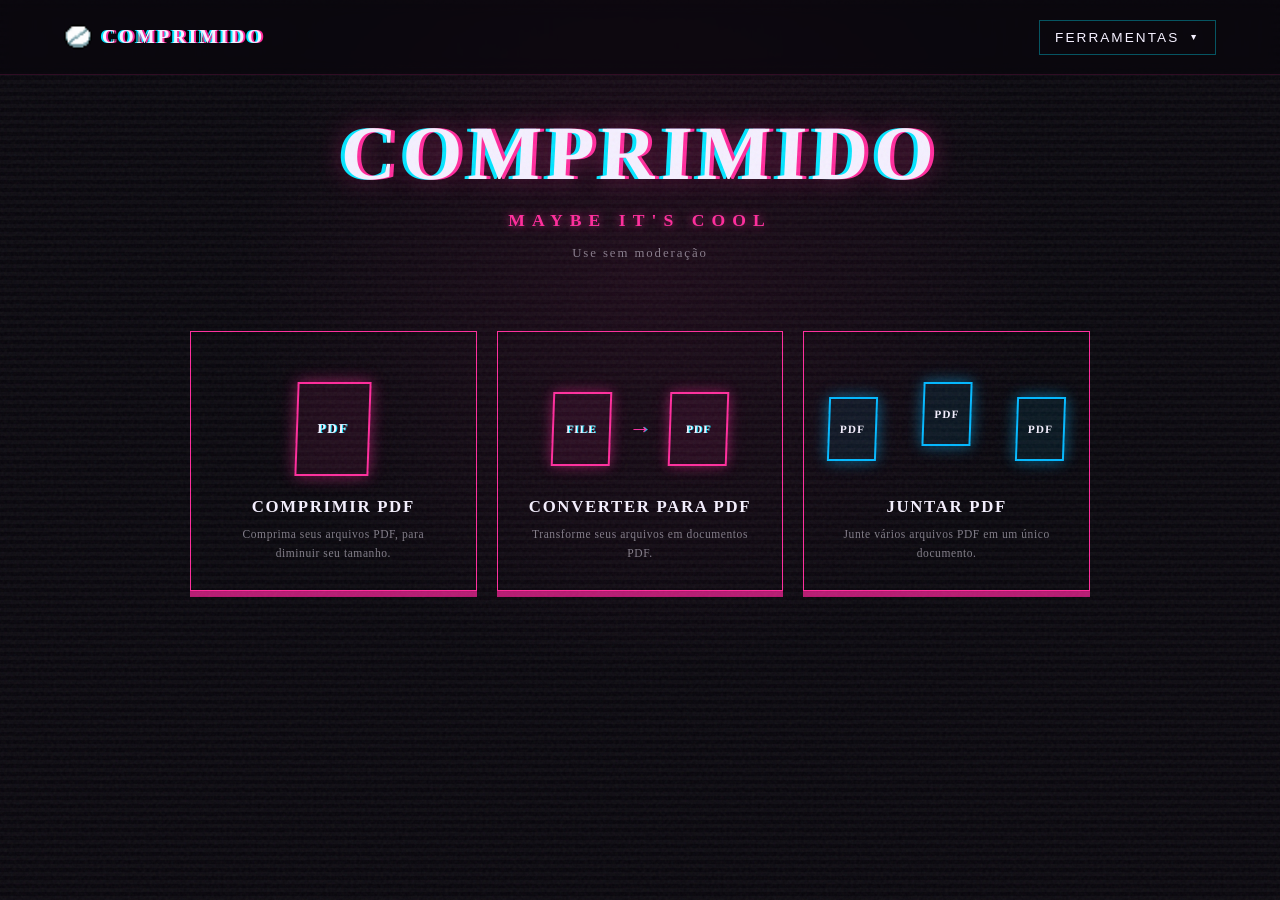
<file: frontend/index.html>
<!DOCTYPE html>
<html lang="pt-br">

<head>
    <meta charset="UTF-8">
    <meta name="viewport" content="width=device-width, initial-scale=1.0">
    <title>Comprimido</title>
    <link rel="icon" type="image/x-icon" href="./img/comprimidinho.ico">
    <link rel="stylesheet" href="./css/style.css">
</head>

<body>
    <nav class="navbar">
        <a href="./index.html" class="nav-logo">
            <img src="./img/comprimidinho_transparente.ico" alt="">COMPRIMIDO
        </a>
        <div class="nav-menu">
            <button class="menu-button" id="menu-button">
                FERRAMENTAS
                <span class="menu-arrow">▼</span>
            </button>
            <div class="dropdown" id="dropdown">
                <a href="./compress-pdf.html" class="dropdown-item">
                    COMPRIMIR PDF
                </a>

                <a href="./convert-pdf.html" class="dropdown-item">
                    CONVERTER PARA PDF
                </a>

                <a href="./merge-pdf.html" class="dropdown-item">
                    JUNTAR PDF
                </a>
            </div>
        </div>
    </nav>
    <main class="home">
        <header class="home-header">
            <span class="home-label">
                COMPRIMIDO
            </span>
            <h1>
                MAYBE IT'S COOL
            </h1>
            <p>
                Use sem moderação
            </p>
        </header>
        <section class="tools">
            <a href="./compress-pdf.html" class="tool-card">
                <div class="tool-visual compress-pdf-visual">
                    <div class="pdf-animation">
                        <div class="pdf-page">
                            <span>PDF</span>
                        </div>
                    </div>
                </div>
                <div class="tool-info">
                    <h2>COMPRIMIR PDF</h2>
                    <p>
                        Comprima seus arquivos PDF,
                        para diminuir seu tamanho.
                    </p>
                </div>
            </a>
            <a href="./convert-pdf.html" class="tool-card">
                <div class="tool-visual convert-pdf-visual">
                    <div class="convert-animation">
                        <div class="convert-file">
                            <span>FILE</span>
                        </div>
                        <div class="convert-arrow">
                            →
                        </div>
                        <div class="convert-pdf">
                            <span>PDF</span>
                        </div>
                    </div>
                </div>
                <div class="tool-info">
                    <h2>CONVERTER PARA PDF</h2>
                    <p>
                        Transforme seus arquivos
                        em documentos PDF.
                    </p>
                </div>
            </a>
            <a href="./merge-pdf.html" class="tool-card">
                <div class="tool-visual merge-pdf-visual">
                    <div class="merge-animation">
                        <div class="merge-file merge-file-1">
                            <span>PDF</span>
                        </div>
                        <div class="merge-file merge-file-2">
                            <span>PDF</span>
                        </div>
                        <div class="merge-file merge-file-3">
                            <span>PDF</span>
                        </div>
                        <div class="merge-result">
                            <span>PDF</span>
                        </div>
                    </div>
                </div>
                <div class="tool-info">
                    <h2>JUNTAR PDF</h2>
                    <p>
                        Junte vários arquivos PDF
                        em um único documento.
                    </p>
                </div>
            </a>
        </section>
    </main>
    <script src="./js/script.js"></script>
</body>

</html>
</file>
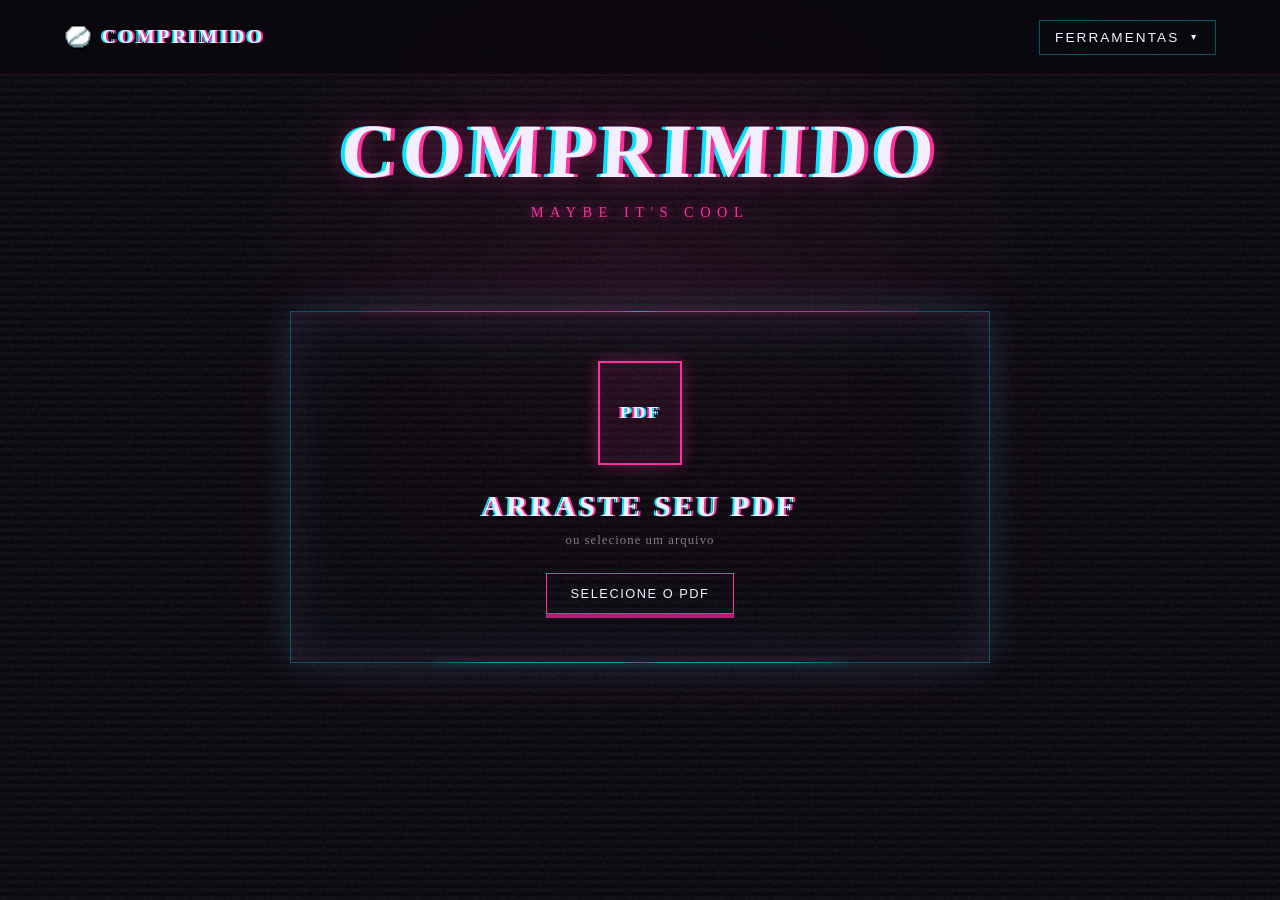
<file: frontend/compress-pdf.html>
<!DOCTYPE html>
<html lang="pt-br">

<head>
    <meta charset="UTF-8">
    <meta name="viewport" content="width=device-width, initial-scale=1.0">
    <title>Comprimir PDF - Comprimido</title>
    <link rel="icon" type="image/x-icon" href="./img/comprimidinho.ico">
    <link rel="stylesheet" href="./css/style.css">
</head>

<body>
    <nav class="navbar">
        <a href="./index.html" class="nav-logo">
            <img src="./img/comprimidinho_transparente.ico" alt="">COMPRIMIDO
        </a>
        <div class="nav-menu">
            <button class="menu-button" id="menu-button">
                FERRAMENTAS
                <span class="menu-arrow">▼</span>
            </button>
            <div class="dropdown" id="dropdown">
                <a href="./compress-pdf.html" class="dropdown-item">
                    COMPRIMIR PDF
                </a>

                <a href="./convert-pdf.html" class="dropdown-item">
                    CONVERTER PARA PDF
                </a>

                <a href="./merge-pdf.html" class="dropdown-item">
                    JUNTAR PDF
                </a>
            </div>
        </div>
    </nav>
    <main class="container">
        <header class="header">
            <div class="logo">
                <span class="logo-main">
                    COMPRIMIDO
                </span>

                <span class="logo-sub">
                    MAYBE IT'S COOL
                </span>
            </div>
        </header>
        <section class="upload-section">
            <div class="upload-box">
                <div class="upload-content">
                    <div class="file-icon" id="file-icon">
                        <span id="file-icon-text">PDF</span>
                        <canvas id="pdf-thumbnail"></canvas>
                    </div>
                    <h1 id="upload-title">ARRASTE SEU PDF</h1>
                    <p id="upload-info">
                        ou selecione um arquivo
                    </p>
                    <p id="upload-size"></p>
                    <div class="compression-options" id="compression-options" style="display: none;">
                        <p class="compression-label">
                            SELECIONE O TIPO DE COMPRESSÃO:
                        </p>
                        <div class="compression-methods">
                            <label class="compression-option">
                                <input type="radio" name="compression-mode" value="medium" checked>
                                <span class="compression-option-title">
                                    RECOMENDADA
                                </span>
                            </label>
                            <label class="compression-option">
                                <input type="radio" name="compression-mode" value="extreme">
                                <span class="compression-option-title">
                                    EXTREMA
                                </span>
                                <span class="compression-info">
                                    ⓘ
                                    <span class="compression-tooltip">
                                        Compressão extrema, ainda em testes.<br>
                                        Imagens CMYK podem ficar mais saturadas e perder fidelidade visual. <br>
                                        A opção recomendada ainda é preferível.
                                    </span>
                                </span>
                            </label>
                        </div>
                    </div>
                    <button id="compress-button" class="compress-button">
                        COMPRIMIR
                    </button>
                    <button id="change-file" class="change-file">
                        trocar arquivo
                    </button>
                    <div id="processing" class="processing">
                        <span class="processing-text">
                            COMPRIMINDO...
                        </span>
                        <div class="processing-bar">
                            <div class="processing-progress"></div>
                        </div>
                    </div>
                    <div id="result" class="result">
                        <span class="result-title">
                            PDF COMPRIMIDO
                        </span>
                        <div class="result-comparison">
                            <span id="result-original-size">
                                0 KB
                            </span>
                            <span class="result-arrow">
                                →
                            </span>
                            <span id="result-size">
                                0 KB
                            </span>
                        </div>
                        <span class="result-reduction">
                            REDUÇÃO:
                            <span id="result-reduction">
                                0%
                            </span>
                        </span>
                        <button id="download-button" class="download-button">
                            BAIXAR PDF
                        </button>
                        <button id="compress-another" class="change-file">
                            comprimir outro arquivo
                        </button>
                    </div>
                    <button class="select-button">
                        SELECIONE O PDF
                    </button>
                    <input type="file" id="pdf-input" accept=".pdf" hidden>
                </div>
            </div>
        </section>
    </main>
    <!-- pdf-lib -->
    <script src="./lib/pdf-lib/pdf-lib.min.js"></script>

    <!-- PDF.js -->
    <script src="./lib/pdfjs/pdf.min.js"></script>

    <!-- jpeg-js -->
    <script src="./lib/jpeg-js/lib/decoder.js"></script>
    <script src="./lib/jpeg-js/lib/encoder.js"></script>

    <!-- script principal -->
    <script src="./js/script.js"></script>
</body>

</html>
</file>
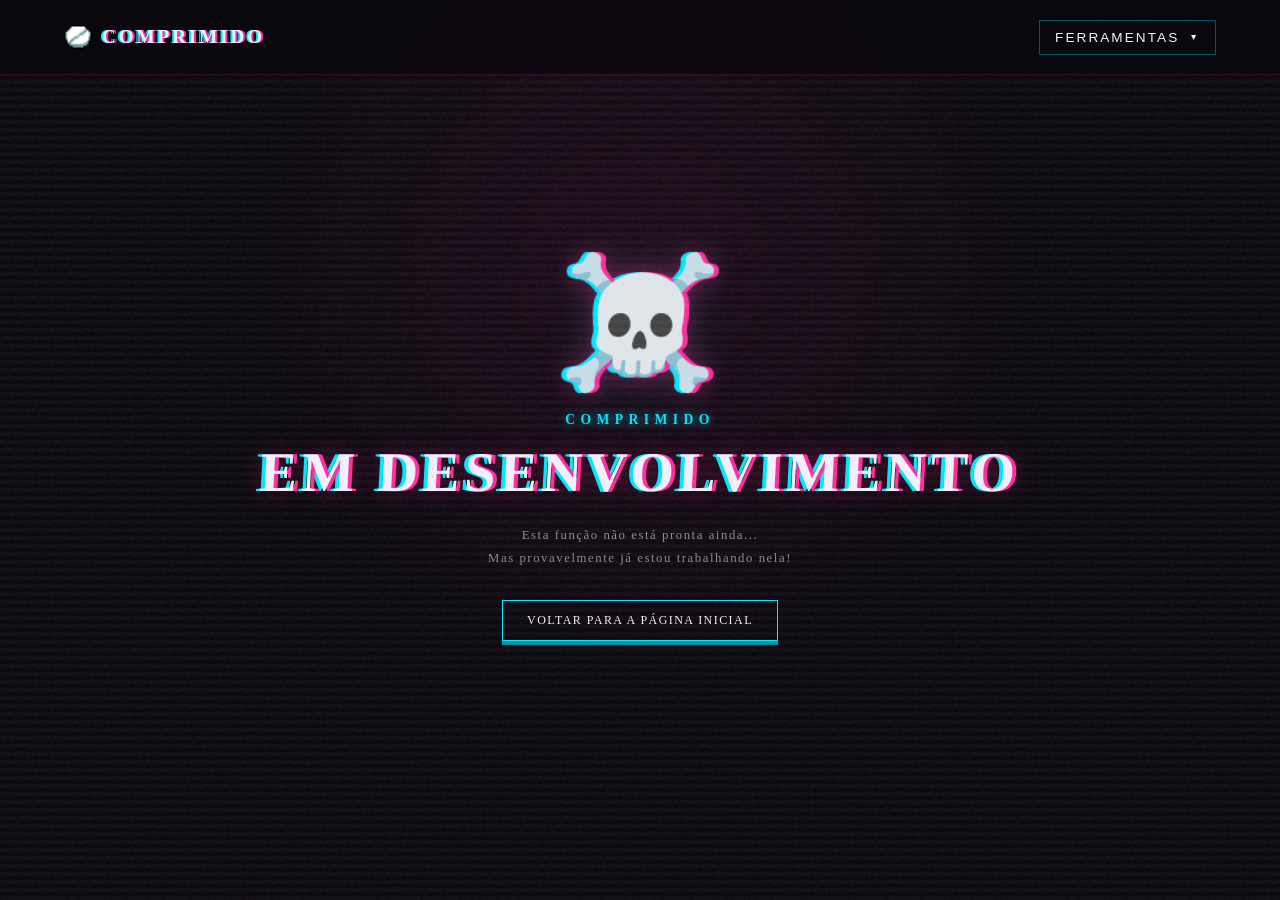
<file: frontend/convert-pdf.html>
<!DOCTYPE html>
<html lang="pt-br">

<head>
    <meta charset="UTF-8">
    <meta name="viewport" content="width=device-width, initial-scale=1.0">
    <title>Converter para PDF - Comprimido</title>
</head>

<body style="background-color: black;">
    <script>
        window.location.href = "./desenvolvimento.html?pagina=convert-pdf.html";
    </script>
</body>

</html>
</file>
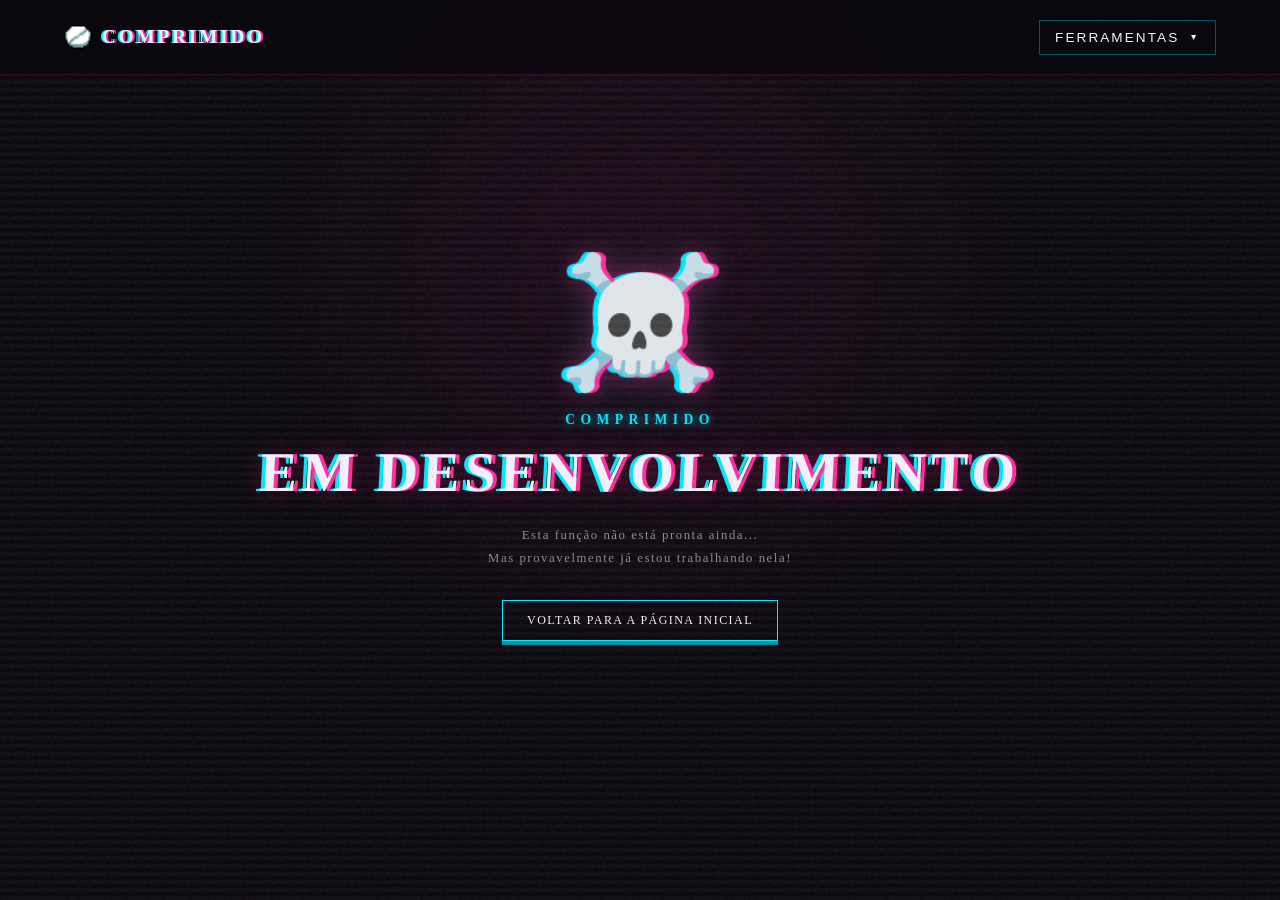
<file: frontend/desenvolvimento.html>
<!DOCTYPE html>
<html lang="pt-br">

<head>
    <meta charset="UTF-8">
    <meta name="viewport" content="width=device-width, initial-scale=1.0">
    <title>Em desenvolvimento - Comprimido</title>
    <link rel="icon" type="image/x-icon" href="img/comprimidinho.ico">
    <link rel="stylesheet" href="css/style.css">
</head>

<body>
    <nav class="navbar">
        <a href="index.html" class="nav-logo">
            <img src="img/comprimidinho_transparente.ico" alt="">COMPRIMIDO
        </a>
        <div class="nav-menu">
            <button class="menu-button" id="menu-button">
                FERRAMENTAS
                <span class="menu-arrow">▼</span>
            </button>
            <div class="dropdown" id="dropdown">
                <a href="compress-pdf.html" class="dropdown-item">
                    COMPRIMIR PDF
                </a>

                <a href="convert-pdf.html" class="dropdown-item">
                    CONVERTER PARA PDF
                </a>

                <a href="merge-pdf.html" class="dropdown-item">
                    JUNTAR PDF
                </a>
            </div>
        </div>
    </nav>
    <main class="development-page">
        <div class="development-content">
            <div class="development-skull">
                ☠️
            </div>
            <span class="development-label">
                COMPRIMIDO
            </span>
            <h1>
                EM DESENVOLVIMENTO
            </h1>
            <p>
                Esta função não está pronta ainda...
                <br>
                Mas provavelmente já estou trabalhando nela!
            </p>
            <a href="index.html" class="back-button">
                VOLTAR PARA A PÁGINA INICIAL
            </a>
        </div>
    </main>
    <script src="js/script.js"></script>
</body>

</html>
</file>
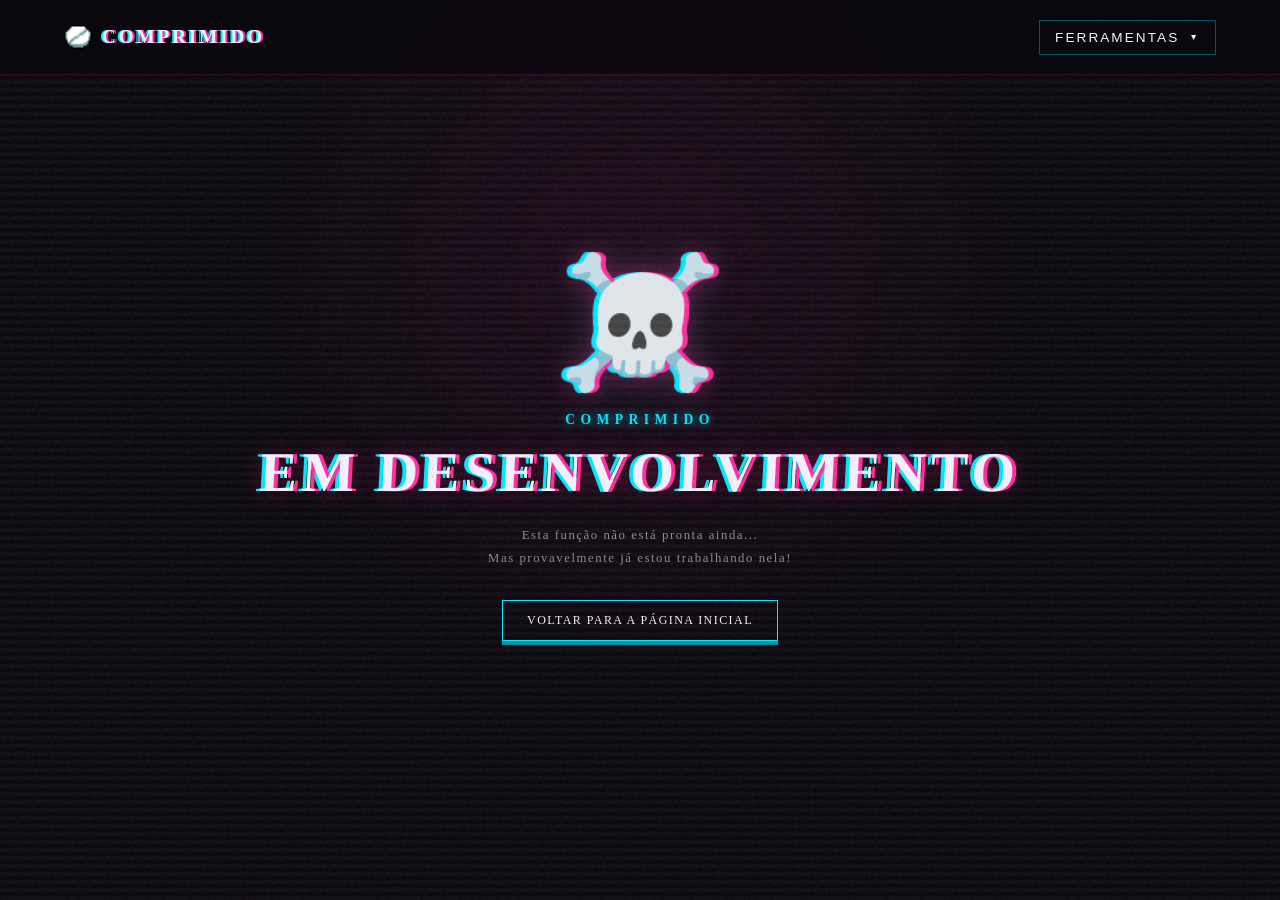
<file: frontend/merge-pdf.html>
<!DOCTYPE html>
<html lang="pt-br">

<head>
    <meta charset="UTF-8">
    <meta name="viewport" content="width=device-width, initial-scale=1.0">
    <title>Juntar PDF - Comprimido</title>
</head>

<body style="background-color: black;">
    <script>
        window.location.href = "./desenvolvimento.html?pagina=merge-pdf.html";
    </script>
</body>

</html>
</file>
<file: frontend/css/style.css>
/* ========================================
   FUNDO VHS
======================================== */

body {
    margin: 0;

    min-height: 100vh;

    background:
        radial-gradient(circle at 50% 30%,
            rgba(255, 42, 155, 0.08),
            transparent 45%),
        #08060c;

    color: #f5f0ff;

    overflow-x: hidden;
}

/* LINHAS DE SCAN */

body::before {
    content: "";

    position: fixed;

    inset: 0;

    pointer-events: none;

    background:
        repeating-linear-gradient(to bottom,
            rgba(255, 255, 255, 0.025) 0,
            rgba(255, 255, 255, 0.025) 4px,
            transparent 4px,
            transparent 8px);

    z-index: 100;

    animation: vhs-scanlines 8s linear infinite;
}

/* RUÍDO / GRANULAÇÃO */

body::after {
    content: "";

    position: fixed;

    inset: -50%;

    pointer-events: none;

    z-index: 150;

    opacity: 0.06;

    background-image: url("../img/noise.svg");
    background-size: 500px 500px;

    animation: vhs-grain 0.18s steps(2) infinite;
}

/* ANIMAÇÃO DO RUÍDO */

@keyframes vhs-grain {

    0% {
        transform: translate(0, 0);
    }

    25% {
        transform: translate(-2%, 1%);
    }

    50% {
        transform: translate(1%, -2%);
    }

    75% {
        transform: translate(2%, 2%);
    }

    100% {
        transform: translate(-1%, -1%);
    }
}

/* ANIMAÇÃO DAS LINHAS */

@keyframes vhs-scanlines {

    0% {
        transform: translateY(0);
    }

    15% {
        transform: translateY(3px);
    }

    27% {
        transform: translateY(-4px);
    }

    42% {
        transform: translateY(8px);
    }

    43% {
        transform: translateY(16px);
    }

    44% {
        transform: translateY(7px);
    }

    55% {
        transform: translateY(2px);
    }

    68% {
        transform: translateY(13px);
    }

    69% {
        transform: translateY(22px);
    }

    70% {
        transform: translateY(11px);
    }

    76% {
        transform: translateY(5px);
    }

    88% {
        transform: translateY(-3px);
    }

    89% {
        transform: translateY(10px);
    }

    90% {
        transform: translateY(2px);
    }

    94% {
        transform: translateY(6px);
    }

    100% {
        transform: translateY(0);
    }
}

/* ========================================
   NAVBAR
======================================== */

.navbar {
    position: fixed;

    top: 0;
    left: 0;

    width: 100%;
    height: 75px;

    box-sizing: border-box;

    display: flex;
    align-items: center;
    justify-content: space-between;

    padding: 0 5vw;

    background: rgba(8, 6, 12, 0.65);

    border-bottom: 1px solid rgba(255, 42, 155, 0.15);

    backdrop-filter: blur(8px);

    z-index: 200;
}

/* LOGO DA NAVBAR */

.nav-logo {
    display: flex;
    align-items: center;

    gap: 10px;

    color: #f5f0ff;

    text-decoration: none;

    font-size: 1.2rem;
    font-weight: 700;

    letter-spacing: 0.15em;

    text-shadow:
        2px 0 #ff2a9b,
        -2px 0 #00e5ff;

    transition: 0.2s ease;
}

/* ÍCONE DA NAVBAR */

.nav-logo img {
    width: 28px;
    height: 28px;

    object-fit: contain;

    animation: nav-icon-glitch 3s infinite;
}

/* GLITCH AUTOMÁTICO DO ÍCONE */

@keyframes nav-icon-glitch {

    0%,
    92%,
    100% {
        transform: translate(0);
    }

    93% {
        transform: translate(-2px, 1px);
    }

    94% {
        transform: translate(2px, -1px);
    }

    95% {
        transform: translate(-1px, 0);
    }

    96% {
        transform: translate(1px, 1px);
    }

    97% {
        transform: translate(0);
    }
}

/* GLITCH DO ÍCONE AO PASSAR O MOUSE */

.nav-logo:hover img {
    animation: nav-icon-hover-glitch 0.3s steps(2) infinite;
}

@keyframes nav-icon-hover-glitch {

    0% {
        transform: translate(0);
    }

    25% {
        transform: translate(-3px, 1px);
    }

    50% {
        transform: translate(3px, -1px);
    }

    75% {
        transform: translate(-2px, 0);
    }

    100% {
        transform: translate(0);
    }
}

/* GLITCH DO TEXTO AO PASSAR O MOUSE */

.nav-logo:hover {
    text-shadow:
        4px 0 #ff2a9b,
        -4px 0 #00e5ff;
}

/* MENU */

.nav-menu {
    position: relative;
}

/* BOTÃO FERRAMENTAS */

.menu-button {
    display: flex;
    align-items: center;

    gap: 10px;

    padding: 9px 15px;

    background: transparent;

    border: 1px solid rgba(0, 229, 255, 0.35);

    color: #f5f0ff;

    font-family: 'Oswald', sans-serif;
    font-size: 0.85rem;

    letter-spacing: 0.15em;

    cursor: pointer;

    transition: 0.2s ease;
}

.menu-button:hover {
    border-color: #00e5ff;

    color: #00e5ff;

    box-shadow:
        0 0 12px rgba(0, 229, 255, 0.2);
}

/* SETA */

.menu-arrow {
    font-size: 0.55rem;

    transition: transform 0.25s ease;
}

/* DROPDOWN */

.dropdown {
    position: absolute;

    top: calc(100% + 12px);
    right: 0;

    width: 260px;

    padding: 8px;

    background: rgba(10, 7, 16, 0.96);

    border: 1px solid rgba(255, 42, 155, 0.35);

    box-shadow:
        0 0 25px rgba(255, 42, 155, 0.12);

    opacity: 0;

    visibility: hidden;

    transform:
        translateY(-10px) scale(0.98);

    transform-origin: top right;

    transition:
        opacity 0.2s ease,
        transform 0.2s ease,
        visibility 0.2s ease;
}

/* DROPDOWN ABERTO */

.dropdown.open {
    opacity: 1;

    visibility: visible;

    transform:
        translateY(0) scale(1);
}

/* ITENS DO DROPDOWN */

.dropdown-item {
    position: relative;

    display: flex;
    align-items: center;

    padding: 13px 12px;

    color: #ff2a9b;

    text-decoration: none;

    font-size: 0.78rem;

    letter-spacing: 0.08em;

    transition: 0.15s ease;
}

/* ITEM AO PASSAR O MOUSE */

.dropdown-item:hover {
    color: #ffffff;

    background: rgba(255, 42, 155, 0.08);

    padding-left: 17px;

    text-shadow:
        0 0 8px #ffffff;
}

/* ITEM DA PÁGINA ATUAL */

.dropdown-item.active {
    color: #00e5ff;

    background: rgba(0, 229, 255, 0.06);
}

/* MARCADOR DO ITEM ATIVO */

.dropdown-item.active::before {
    content: "";

    position: absolute;

    left: 0;

    width: 2px;
    height: 55%;

    background: #00e5ff;

    box-shadow:
        0 0 8px #00e5ff;
}

/* ========================================
   ESTRUTURA PRINCIPAL
======================================== */

.container {
    min-height: 100vh;

    display: flex;
    flex-direction: column;
    align-items: center;

    position: relative;

    z-index: 2;
}

/* ========================================
   HOME
======================================== */

.home {
    width: min(900px, 90%);

    min-height: 100vh;

    margin: 0 auto;

    padding: 110px 0 80px;

    box-sizing: border-box;

    position: relative;

    z-index: 2;
}

/* CABEÇALHO DA HOME */

.home-header {
    display: flex;
    flex-direction: column;
    align-items: center;

    text-align: center;

    margin-bottom: 70px;
}

/* LOGO DA HOME */

.home-label {
    margin-bottom: 12px;

    color: #f5f0ff;

    font-size: clamp(2.8rem, 6vw, 5.5rem);

    font-weight: 700;

    letter-spacing: 0.08em;

    text-shadow:
        4px 0 #ff2a9b,
        -4px 0 #00e5ff,
        0 0 25px rgba(255, 42, 155, 0.45);

    transform: skew(-3deg);
}

/* FRASE DA HOME */

.home-header h1 {
    margin: 0;

    color: #ff2a9b;

    font-size: clamp(0.8rem, 1.5vw, 1.1rem);

    font-weight: 700;

    letter-spacing: 0.4em;

    text-shadow:
        0 0 10px rgba(255, 42, 155, 0.7);

    transform: none;

    white-space: nowrap;
}

/* SUBTÍTULO DA HOME */

.home-header p {
    margin: 15px 0 0;

    color: rgba(245, 240, 255, 0.5);

    font-size: 0.8rem;

    letter-spacing: 0.15em;
}

/* ========================================
   CARDS DE FERRAMENTAS
======================================== */

.tools {

    display: grid;

    grid-template-columns: repeat(3, 1fr);

    gap: 20px;
}

.tool-card {

    position: relative;

    display: flex;
    flex-direction: column;

    justify-content: space-between;

    width: 100%;

    box-sizing: border-box;

    min-height: 260px;

    padding: 28px;

    background: transparent;

    border: 1px solid #ff2a9b;

    color: #f5f0ff;

    text-decoration: none;

    cursor: pointer;

    transition: 0.1s ease;

    box-shadow:
        0 6px 0 #b5166f;
}

.tool-card:hover {
    background-color: #ff2a9b;

    color: #08060c;

    border-color: #ff2a9b;

    box-shadow:
        0 6px 0 #b5166f,
        0 0 18px rgba(255, 42, 155, 0.55),
        0 0 35px rgba(255, 42, 155, 0.25);

    transform: translateY(-1px);
}

.tool-card:active {

    transform: translateY(6px);

    box-shadow:
        0 0 0 #b5166f;
}

/* INFORMAÇÕES DO CARD */

.tool-info {
    display: flex;
    flex-direction: column;

    text-align: center;
}

/* TÍTULO DO CARD */

.tool-info h2 {

    margin: 0;

    color: #f5f0ff;

    font-size: 1.05rem;

    font-weight: 700;

    letter-spacing: 0.1em;

}

/* DESCRIÇÃO DO CARD */

.tool-info p {
    margin: 8px 0 0;

    color: rgba(245, 240, 255, 0.5);

    font-size: 0.72rem;

    line-height: 1.6;

    letter-spacing: 0.05em;
}

.tool-visual {
    display: flex;
    align-items: center;
    justify-content: center;

    flex: 1;
}

.pdf-animation {
    display: flex;
    align-items: center;
    justify-content: center;
}


.pdf-page {
    position: relative;

    width: 70px;
    height: 90px;

    display: flex;
    align-items: center;
    justify-content: center;

    border: 2px solid #ff2a9b;

    background: rgba(255, 42, 155, 0.08);

    box-shadow:
        0 0 14px rgba(255, 42, 155, 0.42),
        0 0 24px rgba(255, 42, 155, 0.12);

    transform: skew(-2deg);
}

.pdf-page {
    animation: pdf-compress 3s ease-in-out infinite;
}


@keyframes pdf-compress {

    0%,
    20% {
        transform: skew(-2deg) scale(1);
    }

    80% {
        transform: skew(-2deg) scale(0.78);
    }

    88% {
        transform: skew(-2deg) scale(0.78);
    }

    88.1%,
    100% {
        transform: skew(-2deg) scale(1);
    }

}

.pdf-page {
    animation:
        pdf-compress 3s ease-in-out infinite,
        pdf-glitch 3s steps(1) infinite;
}

@keyframes pdf-glitch {

    0%,
    84%,
    100% {
        filter: none;
    }

    85% {
        filter: drop-shadow(2px 0 #ff2a9b);
        transform: skew(-2deg) scale(0.78) translateX(-2px);
    }

    86% {
        filter: drop-shadow(-2px 0 #00e5ff);
        transform: skew(-2deg) scale(0.78) translateX(2px);
    }

    87% {
        filter: none;
    }

}

.pdf-page span {
    color: #f5f0ff;

    font-size: 0.85rem;
    font-weight: 700;

    letter-spacing: 0.12em;

    text-shadow:
        1px 0 #00e5ff;
}

.tool-card:hover .pdf-page {
    border-color: #ff2a9b;

    background: #08060c;

    box-shadow:
        0 0 12px rgba(255, 42, 155, 0.8),
        0 0 28px rgba(255, 42, 155, 0.45),
        0 0 45px rgba(255, 42, 155, 0.2);
}

.tool-card:hover .pdf-page span {
    color: #f5f0ff;

    text-shadow:
        1px 0 #00e5ff;
}

.convert-animation {
    display: flex;
    align-items: center;
    justify-content: center;
    gap: 18px;
}

.convert-file,
.convert-pdf {
    width: 55px;
    height: 70px;

    display: flex;
    align-items: center;
    justify-content: center;

    border: 2px solid #ff2a9b;

    background: rgba(255, 42, 155, 0.08);

    box-shadow:
        0 0 12px rgba(255, 42, 155, 0.4),
        0 0 22px rgba(255, 42, 155, 0.12);

    transform: skew(-2deg);
}

.convert-file span,
.convert-pdf span {
    color: #f5f0ff;

    font-size: 0.7rem;
    font-weight: 700;

    letter-spacing: 0.1em;

    text-shadow:
        1px 0 #00e5ff;
}

.convert-arrow {
    color: #ff2a9b;

    font-size: 1.4rem;
    font-weight: 700;

    text-shadow:
        1px 0 #00e5ff;
}

.convert-file {
    animation: convert-file 4s ease-in-out infinite;
}

.convert-arrow {
    animation: convert-arrow 4s ease-in-out infinite;
}

.convert-pdf {
    animation: convert-pdf 4s ease-in-out infinite;
}

.convert-file,
.convert-pdf {
    animation:
        convert-file 3s ease-in-out infinite,
        convert-file-glitch 3s steps(1) infinite;
}

.convert-pdf {
    animation:
        convert-pdf 3s ease-in-out infinite,
        convert-pdf-glitch 3s steps(1) infinite;
}

@keyframes convert-file {

    0% {
        opacity: 0.35;
        filter: brightness(1);
        transform: skew(-2deg) translateX(0);
    }

    10% {
        opacity: 1;
        filter: brightness(1.8);
        transform: skew(-2deg) translateX(0);
    }

    20% {
        opacity: 1;
        filter: brightness(1.8);
        transform: skew(-2deg) translateX(0);
    }

    25% {
        opacity: 0.35;
        filter: brightness(1);
        transform: skew(-2deg) translateX(-2px);
    }

    26% {
        opacity: 0.35;
        filter: drop-shadow(2px 0 #ff2a9b);
        transform: skew(-2deg) translateX(2px);
    }

    27% {
        opacity: 0.35;
        filter: drop-shadow(-2px 0 #00e5ff);
        transform: skew(-2deg) translateX(-2px);
    }

    28% {
        opacity: 0.35;
        filter: brightness(1);
        transform: skew(-2deg) translateX(0);
    }

    30%,
    100% {
        opacity: 0.35;
        filter: brightness(1);
        transform: skew(-2deg) translateX(0);
    }
}

@keyframes convert-arrow {

    0%,
    100% {
        opacity: 1;
        filter: brightness(1.8);
    }
}

@keyframes convert-pdf {

    0%,
    45% {
        opacity: 0.35;
        filter: brightness(1);
        transform: skew(-2deg) translateX(-8px);
    }

    55%,
    85% {
        opacity: 1;
        filter: brightness(1.8);
        transform: skew(-2deg) translateX(0);
    }

    95%,
    100% {
        opacity: 0.35;
        filter: brightness(1);
        transform: skew(-2deg) translateX(0);
    }
}

.tool-card:hover .convert-file,
.tool-card:hover .convert-pdf {
    border-color: #b20aa3;

    background: #08060c;

    box-shadow:
        0 0 12px rgba(178, 10, 163, 0.8),
        0 0 28px rgba(178, 10, 163, 0.45),
        0 0 45px rgba(178, 10, 163, 0.2);
}

.tool-card:hover .convert-file span,
.tool-card:hover .convert-pdf span {
    color: #f5f0ff;
}

.tool-card:hover .convert-arrow {
    color: #ff2a9b;

    text-shadow:
        1px 0 #00e5ff,
        0 0 10px rgba(255, 42, 155, 0.6);
}

.merge-animation {
    position: relative;

    width: 180px;
    height: 130px;

    display: flex;
    align-items: center;
    justify-content: center;
}

.merge-file,
.merge-result {
    display: flex;
    align-items: center;
    justify-content: center;

    border: 2px solid #00b8ff;

    background: rgba(0, 184, 255, 0.08);

    box-shadow:
        0 0 14px rgba(0, 184, 255, 0.42),
        0 0 24px rgba(0, 184, 255, 0.12);

    transform: skew(-2deg);
}

.merge-file {
    width: 45px;
    height: 60px;
}

.merge-result {
    width: 55px;
    height: 70px;
}

.merge-file span,
.merge-result span {
    color: #f5f0ff;

    font-size: 0.7rem;
    font-weight: 700;

    letter-spacing: 0.1em;
}

.merge-file-1 {
    transform: skew(-2deg) translateX(-45px);
}

.merge-file-2 {
    transform: skew(-2deg) translateY(-15px);
}

.merge-file-3 {
    transform: skew(-2deg) translateX(45px);
}

.merge-result {
    position: absolute;

    opacity: 0;
}

.merge-file-1 {
    animation: merge-file-1 3s ease-in-out infinite;
}

.merge-file-2 {
    animation: merge-file-2 3s ease-in-out infinite;
}

.merge-file-3 {
    animation: merge-file-3 3s ease-in-out infinite;
}

.merge-result {
    animation: merge-result 3s ease-in-out infinite;
}

@keyframes merge-file-1 {

    0%,
    35% {
        opacity: 1;
        transform: skew(-2deg) translateX(-45px);
    }

    55% {
        opacity: 1;
        transform: skew(-2deg) translateX(0);
    }

    65%,
    100% {
        opacity: 0;
        transform: skew(-2deg) translateX(0);
    }

}

@keyframes merge-file-2 {

    0%,
    35% {
        opacity: 1;
        transform: skew(-2deg) translateY(-15px);
    }

    55% {
        opacity: 1;
        transform: skew(-2deg) translateY(0);
    }

    65%,
    100% {
        opacity: 0;
        transform: skew(-2deg) translateY(0);
    }
}

@keyframes merge-file-3 {

    0%,
    35% {
        opacity: 1;
        transform: skew(-2deg) translateX(45px);
    }

    55% {
        opacity: 1;
        transform: skew(-2deg) translateX(0);
    }

    65%,
    100% {
        opacity: 0;
        transform: skew(-2deg) translateX(0);
    }
}

@keyframes merge-result {

    0%,
    55% {
        opacity: 0;
        transform: skew(-2deg) scale(0.85);
    }

    65% {
        opacity: 1;
        transform: skew(-2deg) scale(1);
    }

    90% {
        opacity: 1;
        transform: skew(-2deg) scale(1);
    }

    100% {
        opacity: 0;
        transform: skew(-2deg) scale(0.85);
    }

}

.tool-card:hover .merge-file,
.tool-card:hover .merge-result {
    border-color: #00b8ff;

    background: #08060c;

    box-shadow:
        0 0 10px rgba(0, 184, 255, 0.65),
        0 0 22px rgba(0, 184, 255, 0.3);
}

.tool-card:hover .merge-file span,
.tool-card:hover .merge-result span {
    color: #f5f0ff;
}

.tool-card:hover .merge-file span,
.tool-card:hover .merge-result span {
    color: #f5f0ff;
}

/* ========================================
   PÁGINA DE COMPRESSÃO
======================================== */

/* ESTRUTURA */

.container {
    min-height: 100vh;

    display: flex;
    flex-direction: column;
    align-items: center;

    position: relative;

    z-index: 2;
}

/* LOGO PRINCIPAL */

.header {
    width: 100%;

    display: flex;
    justify-content: center;

    padding-top: 12vh;
}

.logo {
    display: flex;
    flex-direction: column;
    align-items: center;

    text-align: center;
}

.logo-main {
    font-size: clamp(2.8rem, 6vw, 5.5rem);

    font-weight: 700;

    letter-spacing: 0.08em;

    color: #f5f0ff;

    text-shadow:
        4px 0 #ff2a9b,
        -4px 0 #00e5ff,
        0 0 25px rgba(255, 42, 155, 0.45);

    transform: skew(-3deg);
}

.logo-sub {
    margin-top: 8px;

    font-size: 0.9rem;

    letter-spacing: 0.45em;

    color: #ff2a9b;

    text-shadow:
        0 0 10px rgba(255, 42, 155, 0.7);
}


/* ========================================
   ÁREA DE UPLOAD
======================================== */

.upload-section {
    width: min(700px, 85%);

    margin-top: 10vh;
}

.upload-box {
    position: relative;

    min-height: clamp(320px, 45vh, 350px);

    display: flex;
    align-items: center;
    justify-content: center;

    background: rgba(8, 6, 12, 0.65);

    border: 1px solid rgba(0, 229, 255, 0.35);

    box-shadow:
        0 0 35px rgba(0, 229, 255, 0.14),
        0 0 70px rgba(255, 42, 155, 0.07),
        inset 0 0 45px rgba(255, 42, 155, 0.10),
        inset 0 0 100px rgba(0, 229, 255, 0.07);

    transition: 0.25s ease;
}

.upload-box.drag-over {
    border-color: #ff2a9b;

    box-shadow:
        0 0 35px rgba(255, 42, 155, 0.25),
        0 0 70px rgba(0, 229, 255, 0.15),
        inset 0 0 45px rgba(255, 42, 155, 0.15),
        inset 0 0 100px rgba(0, 229, 255, 0.10);

    transform: scale(1.01);
}

/* LINHA SUPERIOR */

.upload-box::before {
    content: "";

    position: absolute;

    top: -1px;
    left: 10%;

    width: 80%;
    height: 1px;

    background:
        linear-gradient(to right,
            transparent 0%,
            #ff2a9b 15%,
            #ff2a9b 45%,
            #00e5ff 50%,
            #ff2a9b 55%,
            #ff2a9b 85%,
            transparent 100%);

    box-shadow:
        0 0 6px rgba(255, 42, 155, 0.8),
        0 0 14px rgba(255, 42, 155, 0.35);

    opacity: 0.65;

    animation: upload-line-glitch 5s infinite;
}

/* GLITCH DA LINHA SUPERIOR */

@keyframes upload-line-glitch {

    0%,
    82%,
    100% {
        transform: translateX(0) scaleX(1);

        opacity: 0.65;
    }

    83% {
        transform: translateX(12px) scaleX(0.7);

        opacity: 1;
    }

    84% {
        transform: translateX(-8px) scaleX(1.15);

        opacity: 0.35;
    }

    85% {
        transform: translateX(5px) scaleX(0.45);

        opacity: 0.9;
    }

    86% {
        transform: translateX(-3px) scaleX(1.25);

        opacity: 0.5;
    }

    87% {
        transform: translateX(0) scaleX(1);

        opacity: 0.65;
    }
}

/* LINHA INFERIOR */

.upload-box::after {
    content: "";

    position: absolute;

    bottom: -1px;
    left: 20%;

    width: 60%;
    height: 1px;

    background:
        linear-gradient(to right,
            transparent 0%,
            #00e5ff 15%,
            #00e5ff 45%,
            #ff2a9b 50%,
            #00e5ff 55%,
            #00e5ff 85%,
            transparent 100%);

    box-shadow:
        0 0 6px rgba(0, 229, 255, 0.8),
        0 0 14px rgba(0, 229, 255, 0.35);

    opacity: 0.5;

    animation: upload-bottom-glitch 5.5s infinite;
}

/* GLITCH DA LINHA INFERIOR */

@keyframes upload-bottom-glitch {

    0%,
    80%,
    100% {
        transform: translateX(0) scaleX(1);

        opacity: 0.5;
    }

    81% {
        transform: translateX(-15px) scaleX(0.65);

        opacity: 1;
    }

    82% {
        transform: translateX(10px) scaleX(1.2);

        opacity: 0.3;
    }

    83% {
        transform: translateX(-5px) scaleX(0.5);

        opacity: 0.85;
    }

    84% {
        transform: translateX(3px) scaleX(1.15);

        opacity: 0.45;
    }

    85% {
        transform: translateX(0) scaleX(1);

        opacity: 0.5;
    }
}

/* UPLOAD AO PASSAR O MOUSE */

.upload-box:hover {
    border-color: rgba(0, 229, 255, 0.85);

    box-shadow:
        0 0 45px rgba(0, 229, 255, 0.24),
        0 0 90px rgba(255, 42, 155, 0.12),
        inset 0 0 55px rgba(255, 42, 155, 0.16),
        inset 0 0 120px rgba(0, 229, 255, 0.12);
}

/* CONTEÚDO */

.upload-content {
    text-align: center;

    display: flex;
    flex-direction: column;
    align-items: center;
}

/* ÍCONE DO PDF */

.file-icon {
    position: relative;

    width: 80px;
    height: 100px;

    cursor: pointer;


    display: flex;
    align-items: center;
    justify-content: center;

    margin-bottom: 25px;

    background: rgba(255, 42, 155, 0.08);

    border: 2px solid #ff2a9b;

    color: #f5f0ff;

    font-size: 1.1rem;
    font-weight: 700;

    letter-spacing: 0.12em;

    box-shadow:
        0 0 15px rgba(255, 42, 155, 0.35),
        inset 0 0 20px rgba(255, 42, 155, 0.08);

    text-shadow:
        2px 0 #00e5ff,
        -2px 0 #ff2a9b;

    animation: file-glitch 2.5s infinite;
}

#pdf-thumbnail {
    display: none;

    width: 100%;
    height: 100%;

    object-fit: cover;
}

/* GLITCH DO ÍCONE */

@keyframes file-glitch {

    0%,
    88%,
    100% {
        transform: translate(0);
    }

    89% {
        transform: translate(-2px, 1px);
    }

    90% {
        transform: translate(2px, -1px);
    }

    91% {
        transform: translate(-1px, 0);
    }

    92% {
        transform: translate(1px, 1px);
    }

    93% {
        transform: translate(0);
    }
}

/* ÍCONE AO PASSAR O MOUSE */

.upload-box:hover .file-icon {
    border-color: #ff2a9b;

    box-shadow:
        0 0 20px rgba(255, 42, 155, 0.55),
        0 0 40px rgba(255, 42, 155, 0.2),
        inset 0 0 25px rgba(255, 42, 155, 0.12);

    text-shadow:
        3px 0 #00e5ff,
        -3px 0 #ff2a9b;

    animation: file-hover-glitch 0.35s steps(2) infinite;
}

/* GLITCH DO ÍCONE NO HOVER */

@keyframes file-hover-glitch {

    0% {
        transform: translate(0);
    }

    25% {
        transform: translate(-3px, 1px);
    }

    50% {
        transform: translate(3px, -1px);
    }

    75% {
        transform: translate(-2px, 0);
    }

    100% {
        transform: translate(0);
    }
}

/* TÍTULO DO UPLOAD */

.upload-content h1 {
    margin: 0;

    color: #f5f0ff;

    font-size: clamp(1.3rem, 2.5vw, 1.8rem);

    font-weight: 700;

    letter-spacing: 0.12em;

    text-shadow:
        2px 0 #ff2a9b,
        -2px 0 #00e5ff;

    transform: skew(-2deg);
}

/* TÍTULO NO HOVER */

.upload-box:hover .upload-content h1 {
    text-shadow:
        3px 0 #ff2a9b,
        -3px 0 #00e5ff,
        0 0 12px rgba(255, 42, 155, 0.25);
}

/* TEXTO DO UPLOAD */

.upload-content p {
    margin: 10px 0 25px;

    color: rgba(245, 240, 255, 0.5);

    font-size: 0.8rem;

    letter-spacing: 0.08em;
}

#upload-size {
    margin: -15px 0 15px;
    padding: 0;
    line-height: 1;

    color: rgba(245, 240, 255, 0.35);
    font-size: 0.7rem;
    letter-spacing: 0.08em;
}

.processing {
    display: none;

    width: 240px;

    text-align: center;
}

.processing-text {
    display: block;

    margin-bottom: 12px;

    color: #f5f0ff;

    font-size: 0.75rem;

    font-weight: 700;

    letter-spacing: 0.12em;

    text-shadow:
        1px 0 #ff2a9b,
        -1px 0 #00e5ff;
}

.processing-bar {
    width: 100%;
    height: 4px;

    background: rgba(245, 240, 255, 0.08);

    border: 1px solid rgba(0, 229, 255, 0.3);

    box-shadow:
        0 0 8px rgba(0, 229, 255, 0.15);
}

.processing-progress {
    width: 0%;
    height: 100%;

    background: #00e5ff;

    box-shadow:
        0 0 8px rgba(0, 229, 255, 0.7),
        0 0 16px rgba(0, 229, 255, 0.35);

    transition: width 0.15s linear;
}

/* TEXTO NO HOVER */

.upload-box:hover .upload-content p:not(.compression-label) {
    color: rgba(245, 240, 255, 0.7);

    text-shadow:
        0 0 8px rgba(245, 240, 255, 0.15);
}

/* ========================================
   OPÇÕES DE COMPRESSÃO
======================================== */

.compression-options {
    width: fit-content;
    margin-top: 0;
    margin-bottom: 18px;
    display: flex;
    flex-direction: column;
    gap: 2px;
    align-items: center;
}

.upload-content .compression-label {
    margin: 0;
    padding: 0;
    line-height: 1;
    white-space: nowrap;

    color: #f5f0ff;
    text-shadow: 0 0 6px rgba(245, 240, 255, 0.35);
    font-size: 0.72rem;
    letter-spacing: 0.08em;
    text-align: center;
}

.compression-methods {
    display: flex;
    justify-content: center;
    align-items: center;

    gap: 10px;
}

.compression-option {
    display: flex;
    align-items: center;

    cursor: pointer;
}

.compression-option input {
    position: absolute;
    opacity: 0;
    pointer-events: none;
}

.compression-option-title {
    color: rgba(245, 240, 255, 0.5);

    font-size: 0.76rem;
    font-weight: 700;

    letter-spacing: 0.08em;

    transition:
        color 0.2s ease,
        text-shadow 0.2s ease;
}

.compression-option:has(input:checked) .compression-option-title {
    color: #ff2a9b;

    text-decoration: underline;
    text-decoration-thickness: 1px;
    text-underline-offset: 4px;

    text-shadow:
        0 0 8px rgba(255, 42, 155, 0.45);
}

/* ========================================
   MÉDIA — SELECIONADA
======================================== */

.compression-option-medium {
    border-color: rgba(255, 42, 155, 0.55);

    background:
        rgba(255, 42, 155, 0.06);

    box-shadow:
        0 0 20px rgba(255, 42, 155, 0.08),
        inset 0 0 25px rgba(255, 42, 155, 0.04);
}


/* ========================================
   RADIO SELECIONADO
======================================== */

.compression-option:has(input:checked) {
    border-color: rgba(255, 42, 155, 0.65);

    box-shadow:
        0 0 20px rgba(255, 42, 155, 0.10),
        inset 0 0 25px rgba(255, 42, 155, 0.05);
}

/* ========================================
   ÍCONE DE INFORMAÇÃO
======================================== */

.compression-info {
    position: relative;

    display: inline-flex;
    align-items: center;
    justify-content: center;

    color: rgba(245, 240, 255, 0.45);

    font-size: 0.9rem;

    cursor: help;

    transition:
        color 0.2s ease,
        text-shadow 0.2s ease;
}


.compression-info:hover {
    color: #00e5ff;

    text-shadow:
        0 0 8px rgba(0, 229, 255, 0.7);
}


/* ========================================
   TOOLTIP
======================================== */

.compression-tooltip {
    position: absolute;
    left: 50%;
    bottom: calc(100% + 10px);
    transform: translateX(-50%) translateY(5px);

    width: max-content;
    max-width: 220px;
    white-space: normal;
    box-sizing: border-box;

    padding: 10px 12px;
    background: #08060c;
    border: 1px solid rgba(0, 229, 255, 0.45);
    box-shadow:
        0 0 18px rgba(0, 229, 255, 0.12),
        inset 0 0 15px rgba(255, 42, 155, 0.05);
    color: rgba(245, 240, 255, 0.75);
    font-size: 0.72rem;
    font-weight: 400;
    line-height: 1.5;
    letter-spacing: 0.03em;
    text-align: left;
    pointer-events: none;
    opacity: 0;
    transition:
        opacity 0.2s ease,
        transform 0.2s ease;
    z-index: 20;
}

.compression-info:hover .compression-tooltip {
    opacity: 1;

    transform:
        translateX(-50%) translateY(0);
}

/* BOTÃO SELECIONAR PDF */

.select-button {
    padding: 12px 24px;

    background: transparent;

    border: 1px solid #ff2a9b;

    color: #f5f0ff;

    font-family: 'Oswald', sans-serif;

    font-size: 0.8rem;

    letter-spacing: 0.12em;

    cursor: pointer;

    transition: 0.1s ease;

    box-shadow:
        0 4px 0 #b5166f;
}

/* BOTÃO AO PASSAR O MOUSE */

.select-button:hover {
    background-color: #ff2a9b;

    color: #08060c;

    border-color: #ff2a9b;

    box-shadow:
        0 4px 0 #b5166f,
        0 0 18px rgba(255, 42, 155, 0.55),
        0 0 35px rgba(255, 42, 155, 0.25);

    text-shadow:
        1px 0 #00e5ff;

    transform: translateY(-1px);
}

/* BOTÃO PRESSIONADO */

.select-button:active {
    transform: translateY(4px);

    box-shadow:
        0 0 0 #b5166f;
}

.compress-button {
    display: none;

    padding: 12px 28px;

    background: transparent;

    border: 1px solid #ff2a9b;

    color: #f5f0ff;

    font-family: 'Oswald', sans-serif;

    font-size: 0.8rem;

    letter-spacing: 0.12em;

    cursor: pointer;

    transition: 0.1s ease;

    box-shadow:
        0 4px 0 #b5166f;
}

.compress-button:hover {
    background-color: #ff2a9b;

    color: #08060c;

    border-color: #ff2a9b;

    box-shadow:
        0 4px 0 #b5166f,
        0 0 18px rgba(255, 42, 155, 0.55),
        0 0 35px rgba(255, 42, 155, 0.25);

    text-shadow:
        1px 0 #00e5ff;

    transform: translateY(-1px);
}

.compress-button:active {
    transform: translateY(4px);

    box-shadow:
        0 0 0 #b5166f;
}

.change-file {
    display: none;

    margin-top: 14px;

    padding: 0;

    background: transparent;

    border: none;

    color: rgba(245, 240, 255, 0.4);

    font-family: 'Oswald', sans-serif;

    font-size: 0.72rem;

    letter-spacing: 0.1em;

    cursor: pointer;

    transition: 0.15s ease;
}

.change-file:hover {
    color: #00b8ff;

    text-shadow:
        0 0 8px rgba(0, 184, 255, 0.5);
}

/* ÁREA ARRASTANDO ARQUIVO */

.upload-box.dragging {
    border-color: #ff2a9b;

    box-shadow:
        0 0 45px rgba(255, 42, 155, 0.25),
        0 0 90px rgba(0, 229, 255, 0.14),
        inset 0 0 55px rgba(255, 42, 155, 0.18),
        inset 0 0 120px rgba(0, 229, 255, 0.14);
}

.upload-box.dragging .file-icon {
    box-shadow:
        0 0 25px rgba(255, 42, 155, 0.7),
        0 0 45px rgba(0, 229, 255, 0.25),
        inset 0 0 30px rgba(255, 42, 155, 0.15);

    text-shadow:
        4px 0 #00e5ff,
        -4px 0 #ff2a9b;
}

.result {
    display: none;
    flex-direction: column;
    align-items: center;
    text-align: center;
}

.result-title {
    margin-bottom: 10px;

    color: #f5f0ff;
    font-size: 1.1rem;
    font-weight: 700;
    letter-spacing: 0.12em;
    text-shadow:
        2px 0 #ff2a9b,
        -2px 0 #00e5ff;
    transform: skew(-2deg);
}

.result-comparison {
    display: flex;
    align-items: center;
    justify-content: center;
    gap: 12px;

    margin: 8px 0 6px;

    color: #f5f0ff;
    font-size: 1rem;
    font-weight: 700;
    letter-spacing: 0.06em;
}

.result-arrow {
    color: #00e5ff;
    font-size: 1.1rem;
    text-shadow:
        0 0 8px rgba(0, 229, 255, 0.5);
}

.result-reduction {
    color: rgba(245, 240, 255, 0.65);
    font-size: 0.86rem;
    letter-spacing: 0.08em;
    text-align: center;
    margin-bottom: 20px;
}

.result-reduction span {
    color: #ff2a9b;
    font-weight: 700;
    text-shadow:
        0 0 8px rgba(255, 42, 155, 0.4);
}

.download-button {
    padding: 12px 28px;

    background: transparent;

    border: 1px solid #ff2a9b;

    color: #f5f0ff;

    font-family: 'Oswald', sans-serif;

    font-size: 0.8rem;

    letter-spacing: 0.12em;

    cursor: pointer;

    transition: 0.1s ease;

    box-shadow:
        0 4px 0 #b5166f;
}

.download-button:hover {
    background-color: #ff2a9b;

    color: #08060c;

    border-color: #ff2a9b;

    box-shadow:
        0 4px 0 #b5166f,
        0 0 18px rgba(255, 42, 155, 0.55),
        0 0 35px rgba(255, 42, 155, 0.25);

    text-shadow:
        1px 0 #00e5ff;

    transform: translateY(-1px);
}

.download-button:active {
    transform: translateY(4px);

    box-shadow:
        0 0 0 #b5166f;
}

/* ========================================
   PÁGINA EM DESENVOLVIMENTO
======================================== */

.development-page {
    min-height: 100vh;

    display: flex;
    align-items: center;
    justify-content: center;

    padding: 40px 20px;

    box-sizing: border-box;

    position: relative;

    z-index: 2;
}

.development-content {
    width: min(700px, 90%);

    display: flex;
    flex-direction: column;
    align-items: center;

    text-align: center;
}

/* CAVEIRA */

.development-skull {
    margin-bottom: 25px;

    color: #f5f0ff;

    font-size: clamp(5rem, 12vw, 8rem);

    line-height: 1;

    text-shadow:
        5px 0 #ff2a9b,
        -5px 0 #00e5ff,
        0 0 25px rgba(255, 42, 155, 0.45),
        0 0 50px rgba(0, 229, 255, 0.15);

    transform: skew(-3deg);

    animation: development-skull-glitch 2s infinite;
}

/* GLITCH DA CAVEIRA */

@keyframes development-skull-glitch {

    0%,
    87%,
    100% {
        transform: translate(0) skew(-3deg);
    }

    88% {
        transform: translate(-5px, 2px) skew(-3deg);
    }

    89% {
        transform: translate(6px, -2px) skew(-3deg);
    }

    90% {
        transform: translate(-3px, 0) skew(-3deg);
    }

    91% {
        transform: translate(4px, 1px) skew(-3deg);
    }

    92% {
        transform: translate(0) skew(-3deg);
    }
}

/* LABEL */

.development-label {
    margin-bottom: 12px;

    color: #00e5ff;

    font-size: 0.85rem;

    font-weight: 700;

    letter-spacing: 0.4em;

    text-shadow:
        0 0 10px rgba(0, 229, 255, 0.7);
}

/* TÍTULO */

.development-content h1 {
    margin: 0;

    color: #f5f0ff;

    font-size: clamp(1.8rem, 4.5vw, 3.5rem);

    font-weight: 700;

    letter-spacing: 0.08em;

    white-space: nowrap;

    text-shadow:
        4px 0 #ff2a9b,
        -4px 0 #00e5ff,
        0 0 25px rgba(255, 42, 155, 0.4);

    transform: skew(-3deg);

    animation: development-title-glitch 3s infinite;
}

/* GLITCH DO TÍTULO */

@keyframes development-title-glitch {

    0%,
    82%,
    100% {
        transform: translate(0) skew(-3deg);
    }

    83% {
        transform: translate(-6px, 2px) skew(-3deg);
    }

    84% {
        transform: translate(7px, -2px) skew(-3deg);
    }

    85% {
        transform: translate(-5px, 1px) skew(-3deg);
    }

    86% {
        transform: translate(8px, 0) skew(-3deg);
    }

    87% {
        transform: translate(-3px, -1px) skew(-3deg);
    }

    88% {
        transform: translate(5px, 2px) skew(-3deg);
    }

    89% {
        transform: translate(-2px, 0) skew(-3deg);
    }

    90% {
        transform: translate(3px, -1px) skew(-3deg);
    }

    91% {
        transform: translate(0) skew(-3deg);
    }
}

/* TEXTO */

.development-content p {
    margin: 20px 0 30px;

    color: rgba(245, 240, 255, 0.55);

    font-size: 0.8rem;

    line-height: 1.8;

    letter-spacing: 0.12em;

    text-align: center;
}

/* BOTÃO VOLTAR */

.back-button {
    display: inline-block;

    padding: 12px 24px;

    border: 1px solid #00e5ff;

    color: #f5f0ff;

    text-decoration: none;

    font-size: 0.75rem;

    letter-spacing: 0.12em;

    box-shadow:
        0 4px 0 #008fa3;

    transition: 0.15s ease;
}

/* BOTÃO AO PASSAR O MOUSE */

.back-button:hover {
    background: #00e5ff;

    color: #08060c;

    box-shadow:
        0 4px 0 #008fa3,
        0 0 18px rgba(0, 229, 255, 0.55),
        0 0 35px rgba(0, 229, 255, 0.25);

    text-shadow:
        1px 0 #ff2a9b;

    transform: translateY(-1px);
}

/* BOTÃO PRESSIONADO */

.back-button:active {
    transform: translateY(4px);

    box-shadow:
        0 0 0 #008fa3;
}

/* ========================================
   RESPONSIVIDADE
======================================== */

@media (max-width: 600px) {

    /* NAVBAR */

    .navbar {
        height: 65px;

        padding: 0 20px;
    }

    .nav-logo {
        gap: 7px;

        font-size: 0.9rem;

        letter-spacing: 0.1em;
    }

    .nav-logo img {
        width: 24px;
        height: 24px;
    }

    .menu-button {
        padding: 8px 11px;

        font-size: 0.7rem;

        letter-spacing: 0.1em;
    }

    .dropdown {
        width: 230px;
    }

    /* PÁGINA DE COMPRESSÃO */

    .header {
        padding-top: 105px;
    }

    .logo-main {
        font-size: clamp(2.2rem, 11vw, 3.5rem);
    }

    .logo-sub {
        font-size: 0.65rem;

        letter-spacing: 0.3em;
    }

    .upload-section {
        width: 90%;

        margin-top: 70px;
    }

    .upload-box {
        min-height: 300px;
    }

    .file-icon {
        width: 70px;
        height: 90px;
    }

    .upload-content h1 {
        font-size: 1.2rem;
    }

    .upload-content p {
        font-size: 0.7rem;

        max-width: 80%;
    }

    .select-button {
        padding: 12px 20px;
    }

    /* PÁGINA EM DESENVOLVIMENTO */

    .development-page {
        padding: 90px 20px 40px;
    }

    .development-content {
        width: 100%;
    }

    .development-skull {
        margin-bottom: 20px;

        font-size: clamp(4rem, 20vw, 6rem);
    }

    .development-label {
        font-size: 0.7rem;

        letter-spacing: 0.3em;
    }

    .development-content h1 {
        font-size: clamp(1.3rem, 7vw, 2.2rem);

        letter-spacing: 0.06em;
    }

    .development-content p {
        font-size: 0.7rem;

        line-height: 1.7;

        max-width: 90%;
    }

    .back-button {
        padding: 11px 18px;

        font-size: 0.65rem;
    }
}

@media (max-width: 800px) {

    .tools {
        grid-template-columns: 1fr;
    }

    .tool-card {
        min-height: 260px;
    }

}

@media (max-width: 600px) {

    .upload-section {
        width: 90%;
        margin-top: 6vh;
    }

    .upload-box {
        min-height: 320px;
        padding: 20px;
        box-sizing: border-box;
    }

    .file-icon {
        width: 65px;
        height: 80px;
        margin-bottom: 18px;
    }

    .upload-content h1 {
        font-size: 1.1rem;
    }

    .upload-content p {
        margin: 8px 0 18px;
    }

    #upload-size {
        margin: -10px 0 8px;
    }

    .compress-button,
    .download-button {
        padding: 10px 22px;
    }

    .change-file {
        margin-top: 10px;
    }

}
</file>
